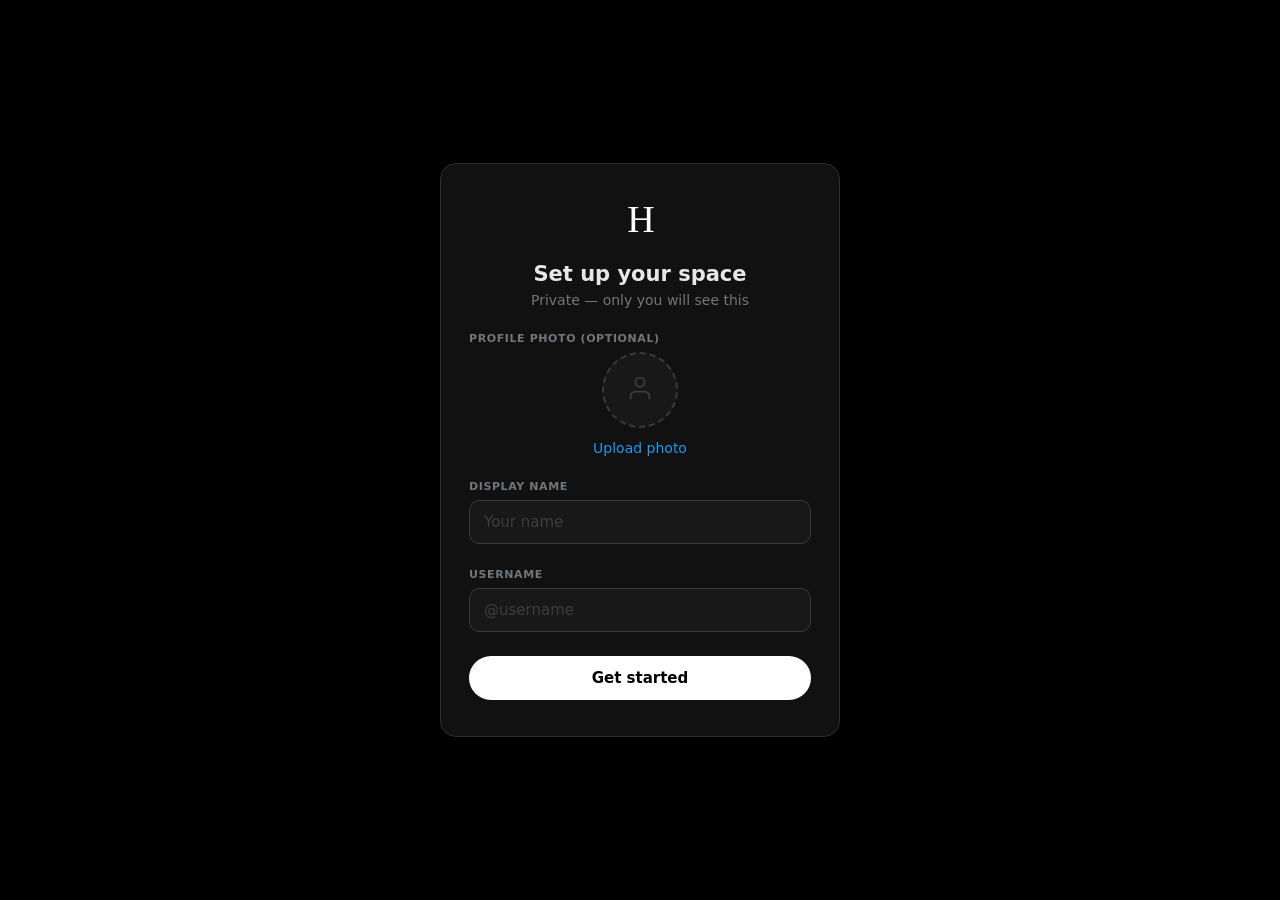
<file: index.html>
<!DOCTYPE html>
<html lang="en">
<head>
  <meta charset="UTF-8">
  <meta name="viewport" content="width=device-width, initial-scale=1.0, viewport-fit=cover">
  <meta name="theme-color" content="#000000">
  <meta name="description" content="H – your personal offline space">
  <meta name="apple-mobile-web-app-capable" content="yes">
  <meta name="apple-mobile-web-app-status-bar-style" content="black-translucent">
  <meta name="apple-mobile-web-app-title" content="H">
  <title>H</title>
  <link rel="manifest" href="./manifest.json">
  <link rel="apple-touch-icon" href="./icons/icon-192.png">
  <link rel="stylesheet" href="./style.css">

  <!-- Inline critical: ensure body is never white-on-white -->
  <style>
    body { background: #000 !important; color: #e7e7e7 !important; }
    #onboarding { background: #000; }
    #app { display: none; opacity: 0; }
  </style>
</head>
<body>

<!-- ── ONBOARDING ─────────────────────────────────────────────────────────── -->
<div id="onboarding">
  <div class="onboarding-card">
    <div class="onboarding-logo">H</div>
    <div>
      <div class="onboarding-title">Set up your space</div>
      <div class="onboarding-subtitle" style="margin-top:6px">Private — only you will see this</div>
    </div>

    <div class="field-group">
      <div class="field-label">Profile photo (optional)</div>
      <div class="avatar-upload-area">
        <div class="avatar-preview" id="ob-avatar-area" role="button" tabindex="0" aria-label="Upload profile photo">
          <div id="ob-avatar-preview">
            <svg width="28" height="28" viewBox="0 0 24 24" fill="none" stroke="currentColor" stroke-width="1.5" stroke-linecap="round">
              <path d="M20 21v-2a4 4 0 0 0-4-4H8a4 4 0 0 0-4 4v2"/>
              <circle cx="12" cy="7" r="4"/>
            </svg>
          </div>
        </div>
        <button class="avatar-upload-btn" type="button">Upload photo</button>
        <input type="file" id="ob-avatar-input" accept="image/*" style="display:none">
      </div>
    </div>

    <div class="field-group">
      <label class="field-label" for="ob-name">Display name</label>
      <input class="field-input" id="ob-name" type="text" placeholder="Your name" maxlength="60" autocomplete="off" autocorrect="off" spellcheck="false">
    </div>

    <div class="field-group">
      <label class="field-label" for="ob-handle">Username</label>
      <input class="field-input" id="ob-handle" type="text" placeholder="@username" maxlength="30" autocomplete="off" autocorrect="off" spellcheck="false" autocapitalize="none">
    </div>

    <button class="btn-primary" id="btn-start">Get started</button>
  </div>
</div>

<!-- ── APP SHELL ──────────────────────────────────────────────────────────── -->
<div id="app">
  <div class="layout">

    <!-- SIDEBAR -->
    <aside class="sidebar">
      <span class="sidebar-logo">H</span>

      <a class="nav-item active" href="#" aria-label="Home" onclick="return false">
        <svg width="22" height="22" viewBox="0 0 24 24" fill="currentColor">
          <path d="M10 20v-6h4v6h5v-8h3L12 3 2 12h3v8z"/>
        </svg>
        <span class="nav-label">Home</span>
      </a>

      <a class="nav-item" href="#" aria-label="Profile" id="nav-profile-link" onclick="return false">
        <svg width="22" height="22" viewBox="0 0 24 24" fill="none" stroke="currentColor" stroke-width="2" stroke-linecap="round">
          <path d="M20 21v-2a4 4 0 0 0-4-4H8a4 4 0 0 0-4 4v2"/>
          <circle cx="12" cy="7" r="4"/>
        </svg>
        <span class="nav-label">Profile</span>
      </a>

      <!-- PWA install (hidden until prompt available) -->
      <button class="nav-item" id="install-btn" style="display:none" aria-label="Install app">
        <svg width="22" height="22" viewBox="0 0 24 24" fill="none" stroke="currentColor" stroke-width="2" stroke-linecap="round">
          <path d="M21 15v4a2 2 0 0 1-2 2H5a2 2 0 0 1-2-2v-4"/>
          <polyline points="7 10 12 15 17 10"/>
          <line x1="12" y1="15" x2="12" y2="3"/>
        </svg>
        <span class="nav-label">Install H</span>
      </button>

      <!-- Post button (desktop) -->
      <button class="nav-item post-btn" id="nav-post-btn" aria-label="New post" onclick="document.getElementById('post-text').focus()">
        <svg width="20" height="20" viewBox="0 0 24 24" fill="currentColor">
          <path d="M3 17.25V21h3.75L17.81 9.94l-3.75-3.75L3 17.25zM20.71 7.04a1 1 0 0 0 0-1.41l-2.34-2.34a1 1 0 0 0-1.41 0l-1.83 1.83 3.75 3.75 1.83-1.83z"/>
        </svg>
        <span class="nav-label">Post</span>
      </button>

      <!-- Profile chip -->
      <div class="sidebar-profile">
        <div id="sidebar-avatar"></div>
        <div class="sidebar-profile-info">
          <span class="sidebar-profile-name" id="sidebar-name"></span>
          <span class="sidebar-profile-handle" id="sidebar-handle"></span>
        </div>
      </div>
    </aside>

    <!-- MAIN -->
    <main class="main-col">
      <header class="top-bar">
        <span class="top-bar-title">Home</span>
      </header>

      <!-- Composer -->
      <section class="composer">
        <div id="composer-avatar"></div>
        <div class="composer-right">
          <textarea
            id="post-text"
            class="composer-textarea"
            placeholder="What's happening?"
            rows="3"
            aria-label="Compose post"></textarea>

          <div id="img-preview-wrap" class="composer-image-preview">
            <img id="img-preview" alt="Attached image">
            <button class="remove-image-btn" id="remove-img" aria-label="Remove image" type="button">×</button>
          </div>

          <div class="composer-divider"></div>

          <div class="composer-actions">
            <div class="composer-tools">
              <button class="icon-btn" id="btn-img" title="Add image" aria-label="Upload image" type="button">
                <svg width="20" height="20" viewBox="0 0 24 24" fill="none" stroke="currentColor" stroke-width="2" stroke-linecap="round">
                  <rect x="3" y="3" width="18" height="18" rx="2"/>
                  <circle cx="8.5" cy="8.5" r="1.5"/>
                  <polyline points="21 15 16 10 5 21"/>
                </svg>
              </button>
              <input type="file" id="img-input" accept="image/*" style="display:none">
            </div>
            <div style="display:flex;align-items:center;gap:12px">
              <span class="char-counter"><span id="char-count">500</span></span>
              <button class="btn-post" id="btn-post" disabled type="button">Post</button>
            </div>
          </div>
        </div>
      </section>

      <!-- Feed -->
      <section class="feed" id="feed" role="feed" aria-label="Your posts"></section>
    </main>

    <!-- RIGHT PANEL -->
    <aside class="right-panel">
      <div class="widget-card">
        <div class="widget-title">Your space</div>
        <div class="stat-row"><span class="stat-label">Name</span><span class="stat-value" id="stat-name">—</span></div>
        <div class="stat-row"><span class="stat-label">Handle</span><span class="stat-value" id="stat-handle">—</span></div>
        <div class="stat-row"><span class="stat-label">Posts</span><span class="stat-value" id="stat-posts">0</span></div>
        <div class="widget-footer">All posts are stored locally on your device. Nothing leaves your browser.</div>
      </div>
      <div class="widget-card" style="border-color:var(--border);background:transparent">
        <div style="font-size:12px;color:var(--text-dim);line-height:1.8">
          <strong style="color:var(--text-muted);font-size:13px;display:block;margin-bottom:4px">H</strong>
          A private micro-journal. Only you can see your posts.<br>
          <span style="color:var(--text-dim)">Ctrl+Enter to post quickly</span>
        </div>
      </div>
    </aside>

  </div>
</div>

<!-- Toast container -->
<div class="toast-container" id="toastContainer" aria-live="polite" aria-atomic="true"></div>

<script src="./app.js"></script>

<script>
  // Detect touch device once — adds class to body so CSS can always show menu trigger
  if (window.matchMedia('(hover: none)').matches || 'ontouchstart' in window) {
    document.body.classList.add('touch-device');
  }
</script>
</body>
</html>
</file>
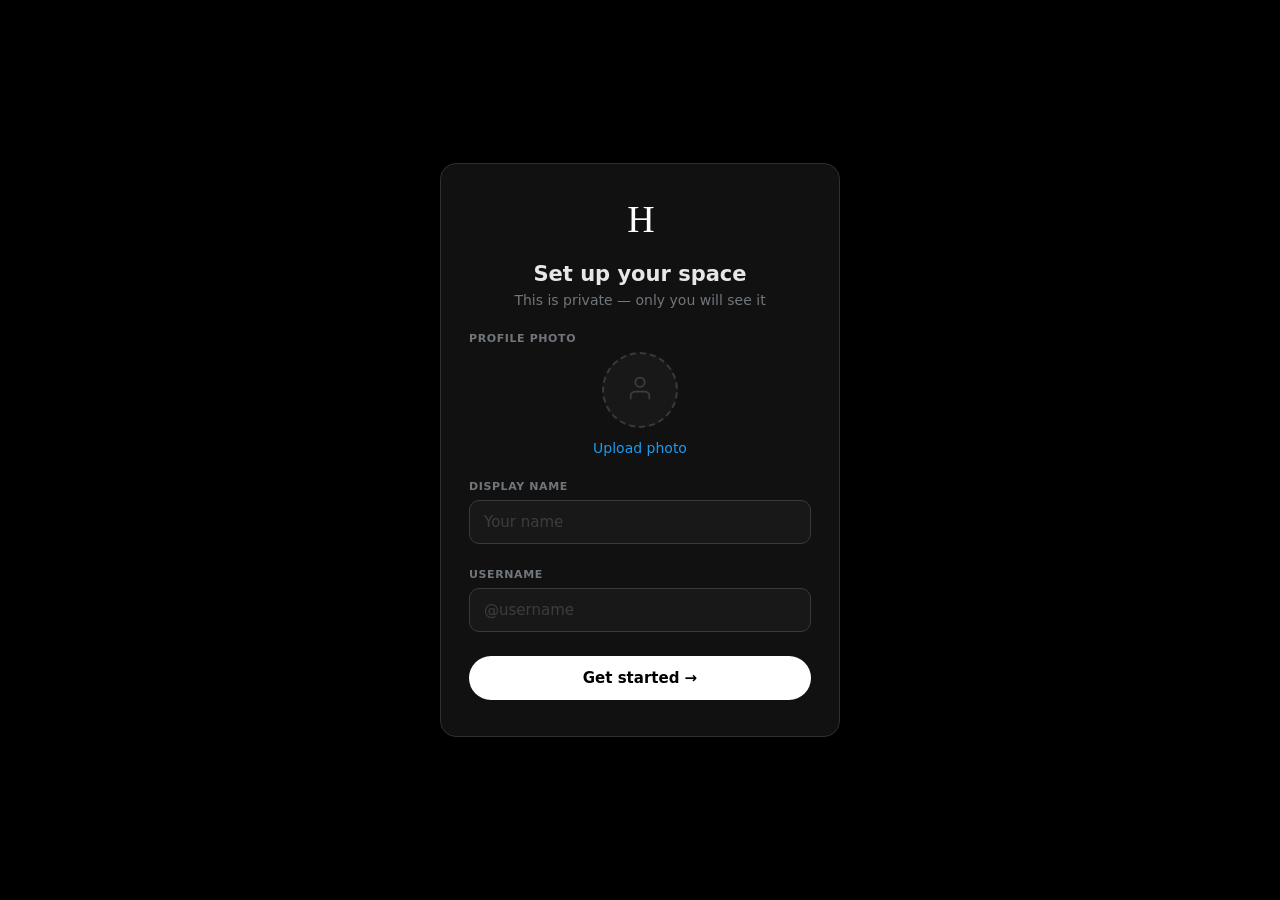
<file: index (4).html>
<!DOCTYPE html>
<html lang="en">
<head>
  <meta charset="UTF-8">
  <meta name="viewport" content="width=device-width, initial-scale=1.0, viewport-fit=cover">
  <meta name="theme-color" content="#000000">
  <meta name="description" content="H – your personal offline space">
  <meta name="apple-mobile-web-app-capable" content="yes">
  <meta name="apple-mobile-web-app-status-bar-style" content="black-translucent">
  <meta name="apple-mobile-web-app-title" content="H">

  <title>H</title>

  <link rel="manifest" href="./manifest.json">
  <link rel="apple-touch-icon" href="./icons/icon-192.png">
  <link rel="stylesheet" href="./style.css">
</head>
<body>

<!-- ─── ONBOARDING ─────────────────────────────────────────────────────── -->
<div id="onboarding">
  <div class="onboarding-card">
    <div class="onboarding-logo">H</div>
    <div>
      <div class="onboarding-title">Set up your space</div>
      <div class="onboarding-subtitle" style="margin-top:6px">This is private — only you will see it</div>
    </div>

    <!-- Avatar -->
    <div class="field-group">
      <div class="field-label">Profile photo</div>
      <div class="avatar-upload-area">
        <div class="avatar-preview" id="ob-avatar-area">
          <div id="ob-avatar-preview">
            <svg width="28" height="28" viewBox="0 0 24 24" fill="none"
                 stroke="currentColor" stroke-width="1.5" stroke-linecap="round">
              <path d="M20 21v-2a4 4 0 0 0-4-4H8a4 4 0 0 0-4 4v2"/>
              <circle cx="12" cy="7" r="4"/>
            </svg>
          </div>
        </div>
        <button class="avatar-upload-btn" type="button">Upload photo</button>
        <input type="file" id="ob-avatar-input" accept="image/*" style="display:none">
      </div>
    </div>

    <!-- Name -->
    <div class="field-group">
      <label class="field-label" for="ob-name">Display name</label>
      <input class="field-input" id="ob-name" type="text"
             placeholder="Your name" maxlength="50" autocomplete="off">
    </div>

    <!-- Handle -->
    <div class="field-group">
      <label class="field-label" for="ob-handle">Username</label>
      <input class="field-input" id="ob-handle" type="text"
             placeholder="@username" maxlength="30" autocomplete="off">
    </div>

    <button class="btn-primary" id="btn-start">Get started →</button>
  </div>
</div>

<!-- ─── APP SHELL ──────────────────────────────────────────────────────── -->
<div id="app">
  <div class="layout">

    <!-- SIDEBAR -->
    <aside class="sidebar">
      <span class="sidebar-logo">H</span>

      <!-- Nav items -->
      <a class="nav-item active" href="#" aria-label="Home">
        <svg width="22" height="22" viewBox="0 0 24 24" fill="currentColor">
          <path d="M10 20v-6h4v6h5v-8h3L12 3 2 12h3v8z"/>
        </svg>
        <span class="nav-label">Home</span>
      </a>

      <a class="nav-item" href="#" aria-label="Profile" id="nav-profile-link">
        <svg width="22" height="22" viewBox="0 0 24 24" fill="none"
             stroke="currentColor" stroke-width="2" stroke-linecap="round">
          <path d="M20 21v-2a4 4 0 0 0-4-4H8a4 4 0 0 0-4 4v2"/>
          <circle cx="12" cy="7" r="4"/>
        </svg>
        <span class="nav-label">Profile</span>
      </a>

      <!-- Install button (hidden until PWA prompt available) -->
      <button class="nav-item" id="install-btn" style="display:none; border:none; cursor:pointer; background:none; color:var(--text);" aria-label="Install app">
        <svg width="22" height="22" viewBox="0 0 24 24" fill="none"
             stroke="currentColor" stroke-width="2" stroke-linecap="round">
          <path d="M21 15v4a2 2 0 0 1-2 2H5a2 2 0 0 1-2-2v-4"/>
          <polyline points="7 10 12 15 17 10"/>
          <line x1="12" y1="15" x2="12" y2="3"/>
        </svg>
        <span class="nav-label">Install H</span>
      </button>

      <!-- Post button (large screens) -->
      <button class="nav-item post-btn" id="nav-post-btn" aria-label="Post">
        <svg width="20" height="20" viewBox="0 0 24 24" fill="currentColor">
          <path d="M3 17.25V21h3.75L17.81 9.94l-3.75-3.75L3 17.25zM20.71 7.04a1 1 0 0 0 0-1.41l-2.34-2.34a1 1 0 0 0-1.41 0l-1.83 1.83 3.75 3.75 1.83-1.83z"/>
        </svg>
        <span class="nav-label">Post</span>
      </button>

      <!-- Profile chip -->
      <div class="sidebar-profile">
        <div id="sidebar-avatar"></div>
        <div class="sidebar-profile-info">
          <span class="sidebar-profile-name" id="sidebar-name"></span>
          <span class="sidebar-profile-handle" id="sidebar-handle"></span>
        </div>
      </div>
    </aside>

    <!-- MAIN COLUMN -->
    <main class="main-col">
      <!-- Top bar -->
      <header class="top-bar">
        <span class="top-bar-title">Home</span>
      </header>

      <!-- Composer -->
      <section class="composer">
        <div id="composer-avatar"></div>
        <div class="composer-right">
          <textarea
            id="post-text"
            class="composer-textarea"
            placeholder="What's happening?"
            maxlength="520"
            rows="3"
            aria-label="Post composer"></textarea>

          <!-- Image preview -->
          <div id="img-preview-wrap" class="composer-image-preview">
            <img id="img-preview" alt="Image preview">
            <button class="remove-image-btn" id="remove-img" aria-label="Remove image">×</button>
          </div>

          <div class="composer-divider"></div>

          <div class="composer-actions">
            <div class="composer-tools">
              <!-- Image upload -->
              <button class="icon-btn" id="btn-img" title="Add image" aria-label="Upload image">
                <svg width="20" height="20" viewBox="0 0 24 24" fill="none"
                     stroke="currentColor" stroke-width="2" stroke-linecap="round">
                  <rect x="3" y="3" width="18" height="18" rx="2" ry="2"/>
                  <circle cx="8.5" cy="8.5" r="1.5"/>
                  <polyline points="21 15 16 10 5 21"/>
                </svg>
              </button>
              <input type="file" id="img-input" accept="image/*" style="display:none">
            </div>

            <div style="display:flex;align-items:center;gap:12px">
              <span class="char-counter"><span id="char-count">500</span></span>
              <button class="btn-post" id="btn-post" disabled>Post</button>
            </div>
          </div>
        </div>
      </section>

      <!-- Feed -->
      <section class="feed" id="feed" role="feed" aria-label="Posts"></section>
    </main>

    <!-- RIGHT PANEL -->
    <aside class="right-panel">
      <div class="widget-card">
        <div class="widget-title">Your space</div>
        <div class="stat-row">
          <span class="stat-label">Name</span>
          <span class="stat-value" id="stat-name">—</span>
        </div>
        <div class="stat-row">
          <span class="stat-label">Handle</span>
          <span class="stat-value" id="stat-handle">—</span>
        </div>
        <div class="stat-row">
          <span class="stat-label">Posts</span>
          <span class="stat-value" id="stat-posts">0</span>
        </div>
        <div class="widget-footer">All data is stored locally on your device. Nothing is sent anywhere.</div>
      </div>

      <div class="widget-card" style="background:transparent;border-color:var(--border)">
        <div style="font-size:12px;color:var(--text-dim);line-height:1.7">
          <strong style="color:var(--text-muted);font-size:13px">H</strong><br>
          A personal offline micro-journal.<br>
          Your posts live only on this device.<br><br>
          <span style="color:var(--text-dim)">Ctrl+Enter to post</span>
        </div>
      </div>
    </aside>

  </div>
</div>

<!-- Toast container -->
<div class="toast-container" id="toastContainer" aria-live="polite"></div>

<script src="./app.js"></script>
</body>
</html>
</file>
<file: style.css>
/* ── FONTS: system stack so it works offline without Google Fonts ─────────── */
:root {
  --font-body: -apple-system, BlinkMacSystemFont, 'Segoe UI', system-ui, sans-serif;
  --font-display: Georgia, 'Times New Roman', serif;

  --bg:         #000000;
  --surface:    #0a0a0a;
  --surface2:   #111111;
  --surface3:   #181818;
  --border:     #2f2f2f;
  --border2:    #3a3a3a;
  --text:       #e7e7e7;
  --text-muted: #71767b;
  --text-dim:   #3d3d3d;
  --accent:     #ffffff;
  --blue:       #1d9bf0;
  --danger:     #f4212e;
  --radius:     16px;
}

*, *::before, *::after { box-sizing: border-box; margin: 0; padding: 0; }
html { scroll-behavior: smooth; }

body {
  font-family: var(--font-body);
  background: var(--bg);
  color: var(--text);
  min-height: 100vh;
  overflow-x: hidden;
  -webkit-font-smoothing: antialiased;
  -moz-osx-font-smoothing: grayscale;
}

::-webkit-scrollbar { width: 0; }

/* ── LOADING OVERLAY ───────────────────────────────────────────────────────── */
#loadingOverlay {
  position: fixed; inset: 0; z-index: 9000;
  background: rgba(0,0,0,0.75);
  display: none;
  align-items: center; justify-content: center;
  flex-direction: column; gap: 14px;
}
.spinner {
  width: 32px; height: 32px;
  border: 3px solid var(--border2);
  border-top-color: var(--accent);
  border-radius: 50%;
  animation: spin 0.7s linear infinite;
}
@keyframes spin { to { transform: rotate(360deg); } }
.loading-label { font-size: 14px; color: var(--text-muted); }

/* ── ONBOARDING ────────────────────────────────────────────────────────────── */
#onboarding {
  position: fixed; inset: 0; z-index: 1000;
  background: var(--bg);
  display: flex; align-items: center; justify-content: center;
  padding: 20px;
  overflow-y: auto;
}

.onboarding-card {
  width: 100%; max-width: 400px;
  background: var(--surface2);
  border: 1px solid var(--border);
  border-radius: var(--radius);
  padding: 36px 28px;
  display: flex; flex-direction: column; gap: 24px;
}

.onboarding-logo {
  font-family: var(--font-display);
  font-size: 38px; color: var(--accent);
  text-align: center; letter-spacing: -2px; line-height: 1;
}
.onboarding-title { font-size: 21px; font-weight: 700; text-align: center; }
.onboarding-subtitle { font-size: 14px; color: var(--text-muted); text-align: center; margin-top: -12px; }

.field-group { display: flex; flex-direction: column; gap: 7px; }
.field-label { font-size: 11px; font-weight: 600; color: var(--text-muted); text-transform: uppercase; letter-spacing: 0.6px; }

.field-input {
  background: var(--surface3);
  border: 1px solid var(--border2);
  border-radius: 10px;
  padding: 12px 14px;
  color: var(--text);
  font-family: var(--font-body);
  font-size: 15px;
  outline: none;
  transition: border-color 0.18s;
  width: 100%;
  /* CRITICAL: ensure readable text on dark background */
  -webkit-appearance: none;
  appearance: none;
}
.field-input:focus { border-color: var(--accent); }
.field-input::placeholder { color: var(--text-dim); }
/* iOS fix: inputs can render white-on-white */
.field-input:-webkit-autofill,
.field-input:-webkit-autofill:focus {
  -webkit-text-fill-color: var(--text) !important;
  -webkit-box-shadow: 0 0 0 1000px var(--surface3) inset !important;
  caret-color: var(--text);
}

.avatar-upload-area { display: flex; flex-direction: column; align-items: center; gap: 12px; }

.avatar-preview {
  width: 76px; height: 76px; border-radius: 50%;
  background: var(--surface3);
  border: 2px dashed var(--border2);
  display: flex; align-items: center; justify-content: center;
  cursor: pointer; overflow: hidden;
  transition: border-color 0.18s;
}
.avatar-preview:hover { border-color: var(--text-muted); }
.avatar-preview img { width: 100%; height: 100%; object-fit: cover; display: block; }
.avatar-preview svg { color: var(--text-dim); }

.avatar-upload-btn {
  font-size: 14px; color: var(--blue); cursor: pointer;
  font-weight: 500; background: none; border: none;
  font-family: var(--font-body);
}
.avatar-upload-btn:hover { text-decoration: underline; }

.btn-primary {
  background: var(--accent); color: #000;
  border: none; border-radius: 999px;
  padding: 13px 24px;
  font-family: var(--font-body); font-size: 15px; font-weight: 700;
  cursor: pointer; width: 100%;
  transition: opacity 0.15s, transform 0.1s;
}
.btn-primary:hover { opacity: 0.88; }
.btn-primary:active { transform: scale(0.98); }

/* ── APP SHELL ─────────────────────────────────────────────────────────────── */
/* NOTE: display & opacity controlled by JS style, not class */
#app {
  justify-content: center;
  min-height: 100vh;
}

/* ── LAYOUT ────────────────────────────────────────────────────────────────── */
.layout {
  display: grid;
  grid-template-columns: 72px 1fr;
  max-width: 1100px;
  width: 100%;
  min-height: 100vh;
}
@media (min-width: 900px) {
  .layout { grid-template-columns: 240px 600px 1fr; }
}

/* ── SIDEBAR ───────────────────────────────────────────────────────────────── */
.sidebar {
  position: sticky; top: 0; height: 100vh;
  display: flex; flex-direction: column;
  padding: 6px 8px;
  gap: 2px;
  border-right: 1px solid var(--border);
  overflow: hidden;
}

.sidebar-logo {
  font-family: var(--font-display);
  font-size: 28px; font-weight: 400;
  color: var(--accent);
  padding: 12px 14px 14px;
  letter-spacing: -1.5px; line-height: 1;
  display: block; cursor: default;
}

.nav-item {
  display: flex; align-items: center; gap: 16px;
  padding: 11px 14px;
  border-radius: 999px;
  cursor: pointer;
  transition: background 0.15s;
  text-decoration: none; color: var(--text);
  font-size: 17px; font-weight: 400;
  width: fit-content;
  border: none; background: none; font-family: var(--font-body);
}
.nav-item:hover { background: var(--surface3); }
.nav-item.active { font-weight: 600; }
.nav-label { display: none; }
@media (min-width: 900px) { .nav-label { display: block; } }

.nav-item.post-btn {
  background: var(--accent); color: #000;
  font-weight: 700; margin-top: 6px;
  justify-content: center; padding: 14px;
  width: 100%;
}
.nav-item.post-btn:hover { background: #e7e7e7; }
.nav-item.post-btn .nav-label { display: block; }
@media (max-width: 899px) {
  .nav-item.post-btn .nav-label { display: none; }
  .nav-item.post-btn { width: 46px; height: 46px; padding: 0; border-radius: 50%; }
}

.sidebar-profile {
  margin-top: auto;
  display: flex; align-items: center; gap: 10px;
  padding: 10px 10px;
  border-radius: 999px;
  cursor: pointer;
  transition: background 0.15s;
  text-decoration: none; color: var(--text);
  min-width: 0;
}
.sidebar-profile:hover { background: var(--surface3); }
.sidebar-profile-info { display: none; flex-direction: column; gap: 1px; min-width: 0; }
@media (min-width: 900px) { .sidebar-profile-info { display: flex; } }
.sidebar-profile-name { font-size: 14px; font-weight: 700; white-space: nowrap; overflow: hidden; text-overflow: ellipsis; }
.sidebar-profile-handle { font-size: 13px; color: var(--text-muted); white-space: nowrap; overflow: hidden; text-overflow: ellipsis; }

/* ── AVATAR ────────────────────────────────────────────────────────────────── */
.avatar {
  border-radius: 50%; flex-shrink: 0;
  background: var(--surface3);
  overflow: hidden;
  display: flex; align-items: center; justify-content: center;
  /* prevent squish */
  aspect-ratio: 1;
}
.avatar img { width: 100%; height: 100%; object-fit: cover; display: block; border-radius: 50%; }
.avatar-placeholder { font-size: 15px; font-weight: 700; color: var(--text-muted); }
.avatar-sm { width: 34px; height: 34px; min-width: 34px; }
.avatar-md { width: 42px; height: 42px; min-width: 42px; }

/* ── MAIN COLUMN ───────────────────────────────────────────────────────────── */
.main-col { border-right: 1px solid var(--border); min-height: 100vh; }

.top-bar {
  position: sticky; top: 0; z-index: 10;
  background: rgba(0,0,0,0.88);
  backdrop-filter: blur(14px);
  -webkit-backdrop-filter: blur(14px);
  border-bottom: 1px solid var(--border);
  padding: 14px 16px;
  display: flex; align-items: center; justify-content: space-between;
}
.top-bar-title { font-size: 20px; font-weight: 700; letter-spacing: -0.4px; color: var(--text); }

/* ── COMPOSER ──────────────────────────────────────────────────────────────── */
.composer {
  padding: 12px 16px 0;
  border-bottom: 8px solid var(--surface2);
  display: flex; gap: 12px;
}
.composer-right { flex: 1; min-width: 0; display: flex; flex-direction: column; gap: 10px; }

.composer-textarea {
  background: transparent; border: none; outline: none;
  color: var(--text); font-family: var(--font-body);
  font-size: 18px; font-weight: 400;
  resize: none; width: 100%; min-height: 78px;
  padding: 10px 0 4px; line-height: 1.5;
  caret-color: var(--blue);
}
.composer-textarea::placeholder { color: var(--text-dim); }

.composer-divider { height: 1px; background: var(--border); }

.composer-image-preview {
  position: relative;
  border-radius: 14px; overflow: hidden;
  border: 1px solid var(--border);
  display: none;
}
.composer-image-preview img { width: 100%; max-height: 280px; object-fit: cover; display: block; }
.remove-image-btn {
  position: absolute; top: 8px; right: 8px;
  background: rgba(0,0,0,0.8); border: none; color: #fff;
  border-radius: 50%; width: 28px; height: 28px;
  cursor: pointer; font-size: 18px; line-height: 1;
  display: flex; align-items: center; justify-content: center;
  transition: background 0.15s;
}
.remove-image-btn:hover { background: rgba(0,0,0,0.95); }

.composer-actions {
  display: flex; align-items: center; justify-content: space-between;
  padding-bottom: 12px;
}
.composer-tools { display: flex; gap: 4px; }

.icon-btn {
  background: none; border: none; color: var(--blue); cursor: pointer;
  padding: 8px; border-radius: 50%;
  display: flex; align-items: center; justify-content: center;
  transition: background 0.15s;
}
.icon-btn:hover { background: rgba(29,155,240,0.12); }

.char-counter { font-size: 13px; color: var(--text-muted); display: flex; align-items: center; gap: 12px; }
.char-counter.warning { color: #e6a817; }
.char-counter.over    { color: var(--danger); }

.btn-post {
  background: var(--accent); color: #000;
  border: none; border-radius: 999px;
  padding: 8px 18px;
  font-family: var(--font-body); font-size: 15px; font-weight: 700;
  cursor: pointer;
  transition: opacity 0.15s, transform 0.1s;
}
.btn-post:disabled { opacity: 0.35; cursor: not-allowed; }
.btn-post:not(:disabled):hover { opacity: 0.88; }
.btn-post:not(:disabled):active { transform: scale(0.97); }

/* ── FEED ──────────────────────────────────────────────────────────────────── */
.feed { display: flex; flex-direction: column; }

.empty-state {
  display: flex; flex-direction: column;
  align-items: center; justify-content: center;
  gap: 12px; padding: 60px 24px;
  color: var(--text-muted);
}
.empty-state-icon { font-size: 38px; opacity: 0.25; }
.empty-state-title { font-size: 22px; font-weight: 700; color: var(--text); }
.empty-state-sub { font-size: 15px; text-align: center; line-height: 1.5; }

/* ── POST ──────────────────────────────────────────────────────────────────── */
.post {
  display: flex; gap: 12px;
  padding: 12px 16px;
  border-bottom: 1px solid var(--border);
  transition: background 0.12s;
  animation: fadeSlideIn 0.28s ease;
  position: relative;
}
.post:hover { background: rgba(255,255,255,0.025); }

@keyframes fadeSlideIn {
  from { opacity: 0; transform: translateY(-6px); }
  to   { opacity: 1; transform: none; }
}

.post-content { flex: 1; min-width: 0; display: flex; flex-direction: column; gap: 4px; }

.post-header { display: flex; align-items: baseline; gap: 6px; flex-wrap: wrap; padding-right: 28px; }
.post-name    { font-size: 15px; font-weight: 700; color: var(--text); white-space: nowrap; }
.post-handle  { font-size: 14px; color: var(--text-muted); white-space: nowrap; }
.post-dot     { color: var(--text-dim); font-size: 14px; }
.post-date    { font-size: 13px; color: var(--text-muted); }

.post-text {
  font-size: 15px; line-height: 1.55;
  color: var(--text); word-break: break-word;
  white-space: pre-wrap; overflow-wrap: anywhere;
}

.post-image {
  margin-top: 10px;
  border-radius: 14px; overflow: hidden;
  border: 1px solid var(--border);
}
.post-image img { width: 100%; max-height: 400px; object-fit: cover; display: block; }

/* ── THREE-DOT MENU ────────────────────────────────────────────────────────── */
.post-menu-wrap { position: absolute; top: 10px; right: 12px; }

.menu-trigger {
  background: none; border: none; color: var(--text-muted);
  cursor: pointer; padding: 5px 8px; border-radius: 999px;
  font-size: 16px; line-height: 1;
  transition: background 0.12s, color 0.12s, opacity 0.15s;
  display: flex; align-items: center; justify-content: center;
  opacity: 0;
}
/* Show on hover (desktop) and always on touch (via .touch-device) */
.post:hover .menu-trigger,
.touch-device .menu-trigger { opacity: 1; }
.menu-trigger:hover { background: rgba(255,255,255,0.1); color: var(--text); }

.dropdown-menu {
  position: absolute; top: 30px; right: 0;
  background: var(--surface2);
  border: 1px solid var(--border);
  border-radius: 14px;
  box-shadow: 0 8px 32px rgba(0,0,0,0.7);
  min-width: 164px; z-index: 200;
  overflow: hidden;
  display: none;
}
.dropdown-menu.open { display: block; animation: menuIn 0.15s ease; }

@keyframes menuIn {
  from { opacity: 0; transform: scale(0.94) translateY(-4px); }
  to   { opacity: 1; transform: none; }
}

.menu-item {
  display: flex; align-items: center; gap: 10px;
  padding: 13px 16px;
  font-size: 14px; font-weight: 500;
  cursor: pointer;
  transition: background 0.1s;
  color: var(--text);
  border: none; background: none;
  width: 100%; text-align: left;
  font-family: var(--font-body);
}
.menu-item:hover { background: var(--surface3); }
.menu-item.danger { color: var(--danger); }
.menu-item.danger:hover { background: rgba(244,33,46,0.1); }

/* ── RIGHT PANEL ───────────────────────────────────────────────────────────── */
.right-panel { display: none; padding: 16px; }
@media (min-width: 900px) { .right-panel { display: block; } }

.widget-card {
  background: var(--surface2); border: 1px solid var(--border);
  border-radius: var(--radius); padding: 16px; margin-bottom: 16px;
}
.widget-title { font-size: 18px; font-weight: 700; margin-bottom: 14px; }
.stat-row {
  display: flex; align-items: center; justify-content: space-between;
  padding: 8px 0; border-bottom: 1px solid var(--border); font-size: 14px;
}
.stat-row:last-child { border-bottom: none; }
.stat-label { color: var(--text-muted); }
.stat-value { font-weight: 600; }
.widget-footer { font-size: 12px; color: var(--text-dim); margin-top: 12px; line-height: 1.6; }

/* ── TOAST ─────────────────────────────────────────────────────────────────── */
.toast-container {
  position: fixed; bottom: 80px; left: 50%; transform: translateX(-50%);
  z-index: 9999; display: flex; flex-direction: column-reverse; gap: 8px;
  pointer-events: none; width: max-content; max-width: 90vw;
}
.toast {
  background: var(--text); color: #000;
  padding: 11px 20px; border-radius: 999px;
  font-size: 14px; font-weight: 600;
  box-shadow: 0 4px 20px rgba(0,0,0,0.6);
  animation: toastIn 0.28s ease;
  text-align: center;
}
@keyframes toastIn {
  from { opacity: 0; transform: translateY(12px) scale(0.93); }
  to   { opacity: 1; transform: none; }
}
.toast.out { animation: toastOut 0.3s ease forwards; }
@keyframes toastOut { to { opacity: 0; transform: translateY(8px) scale(0.93); } }

/* ── CONFIRM DIALOG ────────────────────────────────────────────────────────── */
.confirm-overlay {
  position: fixed; inset: 0; z-index: 2000;
  background: rgba(0,0,0,0.65);
  display: flex; align-items: center; justify-content: center; padding: 24px;
  animation: fadeIn 0.15s ease;
}
@keyframes fadeIn { from { opacity:0; } to { opacity:1; } }

.confirm-card {
  background: var(--surface2); border: 1px solid var(--border);
  border-radius: var(--radius); padding: 28px 24px;
  max-width: 320px; width: 100%;
  display: flex; flex-direction: column; gap: 14px;
  animation: slideUp 0.18s ease;
}
@keyframes slideUp {
  from { opacity:0; transform: translateY(14px) scale(0.97); }
  to   { opacity:1; transform: none; }
}
.confirm-title { font-size: 19px; font-weight: 700; color: var(--text); }
.confirm-body  { font-size: 14px; color: var(--text-muted); line-height: 1.5; }
.confirm-actions { display: flex; gap: 10px; margin-top: 4px; }
.btn-cancel {
  flex: 1; padding: 11px;
  background: none; border: 1px solid var(--border2);
  border-radius: 999px; color: var(--text);
  font-family: var(--font-body); font-size: 14px; font-weight: 600;
  cursor: pointer; transition: background 0.12s;
}
.btn-cancel:hover { background: var(--surface3); }
.btn-confirm-delete {
  flex: 1; padding: 11px;
  background: var(--danger); border: none; border-radius: 999px; color: #fff;
  font-family: var(--font-body); font-size: 14px; font-weight: 700;
  cursor: pointer; transition: opacity 0.12s;
}
.btn-confirm-delete:hover { opacity: 0.85; }

/* ── MOBILE: bottom nav bar ────────────────────────────────────────────────── */
@media (max-width: 599px) {
  .layout {
    grid-template-columns: 1fr;
    grid-template-rows: 1fr auto;
  }

  .sidebar {
    position: fixed; bottom: 0; left: 0; right: 0;
    height: 58px; flex-direction: row;
    padding: 0 16px env(safe-area-inset-bottom, 8px);
    border-right: none; border-top: 1px solid var(--border);
    background: rgba(0,0,0,0.92);
    backdrop-filter: blur(16px);
    -webkit-backdrop-filter: blur(16px);
    z-index: 100;
    justify-content: space-around; align-items: center;
    gap: 0;
  }

  .sidebar-logo { display: none; }
  .sidebar-profile { margin-top: 0; padding: 6px; }
  .sidebar-profile-info { display: none !important; }
  .nav-item.post-btn { display: none; }

  /* Show ALL nav items inline on mobile */
  .nav-item { padding: 8px 12px; width: auto; border-radius: 50%; }

  .main-col { padding-bottom: 70px; }
  .right-panel { display: none !important; }
  .toast-container { bottom: 72px; }
}

/* ── TABLET 600–899px ──────────────────────────────────────────────────────── */
@media (min-width: 600px) and (max-width: 899px) {
  .layout { grid-template-columns: 72px 1fr; }
  .sidebar { padding: 8px 10px; }
  .sidebar-profile-info { display: none; }
}
</file>
